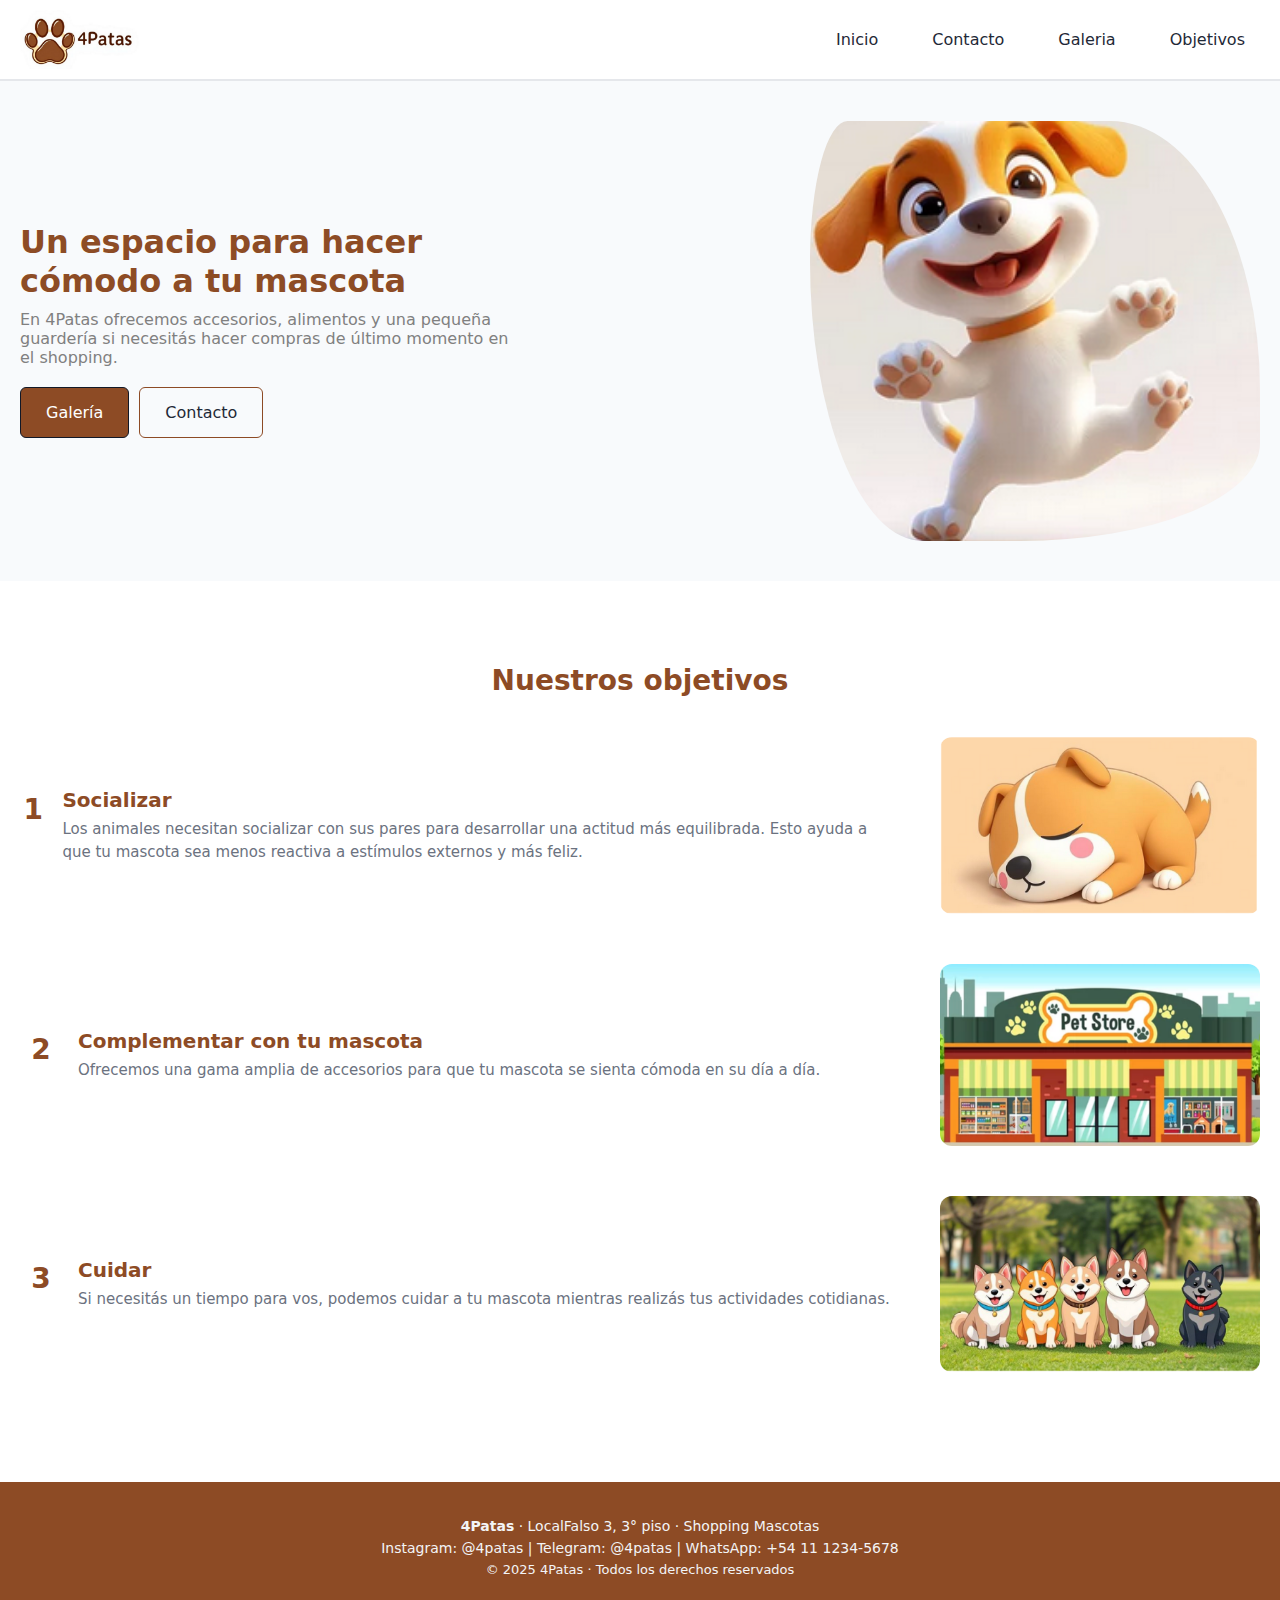
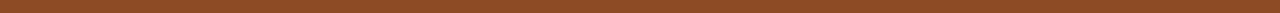
<file: index.html>
<!DOCTYPE html>
<html lang="en">
<head>
    <meta charset="UTF-8">
    <meta name="viewport" content="width=device-width, initial-scale=1">
    <title>4patas - Home</title>
    <link rel="stylesheet" href="styles.css">
</head>
<body>
<header class = "header">
    <div class = "nav_container">
        <div class = "logo">
            <a href="index.html">
                <img src="images/logoComercio.png" alt="logo4patas">
            </a>

        </div>
        <nav>
            <ul class="menu">
                <li><a href="index.html">Inicio</a> </li>
                <li><a href="contacto.html">Contacto</a> </li>
                <li><a href="galeria.html">Galeria</a> </li>
                <li><a href="#objetivos">Objetivos</a> </li>
            </ul>
        </nav>
    </div>
</header>
<section id="inicio" class="inicio">
    <div class="hero_container">

        <div class="hero_texto">
            <h1 class="hero_titulo">Un espacio para hacer cómodo a tu mascota</h1>
            <p class="hero_descripcion">
                En 4Patas ofrecemos accesorios, alimentos y una pequeña guardería si necesitás hacer compras de último momento en el shopping.
            </p>
            <div class="hero_botones">
                <a class="boton_primario" href="galeria.html">Galería</a>
                <a class="boton_secundario" href="contacto.html">Contacto</a>
            </div>
        </div>

        <div class="hero_image"></div>

    </div>
</section>

<section id="objetivos" class="objetivos">
    <h2 class="titulo_objetivos">Nuestros objetivos</h2>

    <div class="objetivo">
        <div class="objetivo_texto">
            <span class="numero">1</span>
            <div>
                <h3>Socializar</h3>
                <p>
                    Los animales necesitan socializar con sus pares para desarrollar una actitud más equilibrada.
                    Esto ayuda a que tu mascota sea menos reactiva a estímulos externos y más feliz.
                </p>
            </div>
        </div>
        <img src="images/perro_durmiendo.png" alt="Perro durmiendo">
    </div>

    <div class="objetivo">
        <div class="objetivo_texto">
            <span class="numero">2</span>
            <div>
                <h3>Complementar con tu mascota</h3>
                <p>
                    Ofrecemos una gama amplia de accesorios para que tu mascota se sienta cómoda en su día a día.
                </p>
            </div>
        </div>
        <img src="images/perros_store.png" alt="Perro con accesorios">
    </div>

    <div class="objetivo">
        <div class="objetivo_texto">
            <span class="numero">3</span>
            <div>
                <h3>Cuidar</h3>
                <p>
                    Si necesitás un tiempo para vos, podemos cuidar a tu mascota mientras realizás tus actividades cotidianas.
                </p>
            </div>
        </div>
        <img src="images/perros_grupo.png" alt="Grupo de perros felices">
    </div>
</section>

<footer class="footer">
    <div class="footer_contenido">
        <p><strong>4Patas</strong> · LocalFalso 3, 3° piso · Shopping Mascotas</p>
        <p>Instagram: @4patas | Telegram: @4patas | WhatsApp: +54 11 1234-5678</p>
        <p class="footer_copy">© 2025 4Patas · Todos los derechos reservados</p>
    </div>
</footer>




</body>
</html>
</file>
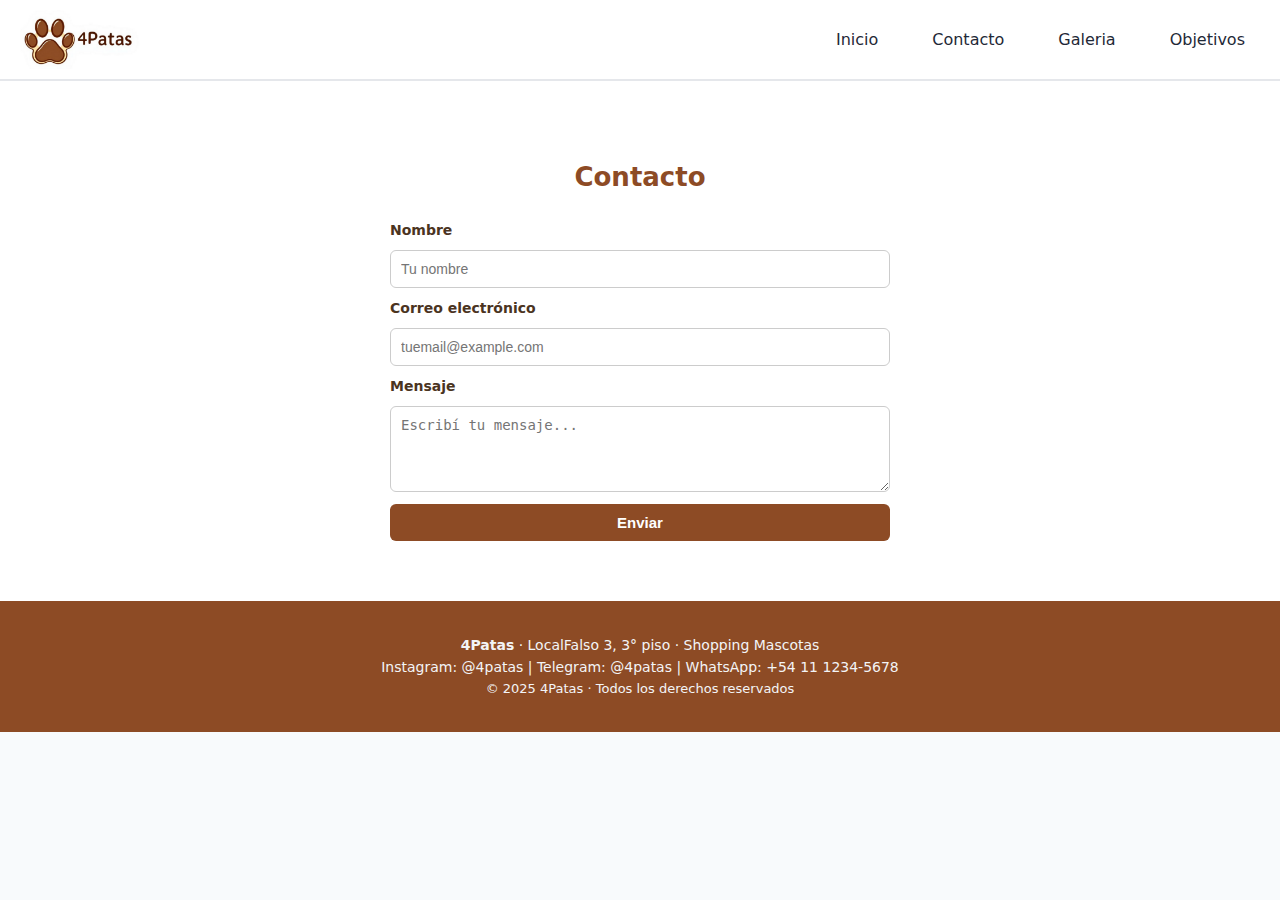
<file: contacto.html>
<!DOCTYPE html>
<html lang="en">
<head>
    <meta charset="UTF-8">
    <meta name="viewport" content="width=device-width, initial-scale=1">
    <title>4patas - Concato</title>
    <link rel="stylesheet" href="styles.css">
</head>
<body>
<header class = "header">
    <div class = "nav_container">
        <div class = "logo">
            <a href="index.html">
                <img src="images/logoComercio.png" alt="logo4patas">
            </a>

        </div>
        <nav>
            <ul class="menu">
                <li><a href="index.html">Inicio</a> </li>
                <li><a href="contacto.html">Contacto</a> </li>
                <li><a href="galeria.html">Galeria</a> </li>
                <li><a href="index.html">Objetivos</a> </li>
            </ul>
        </nav>
    </div>
</header>
<section id="contacto" class="contacto">
    <h2 class="titulo_contacto">Contacto</h2>

    <form class="formulario">
        <label for="nombre">Nombre</label>
        <input type="text" id="nombre" name="nombre" placeholder="Tu nombre">

        <label for="email">Correo electrónico</label>
        <input type="email" id="email" name="email" placeholder="tuemail@example.com">

        <label for="mensaje">Mensaje</label>
        <textarea id="mensaje" name="mensaje" rows="4" placeholder="Escribí tu mensaje..."></textarea>

        <button type="submit">Enviar</button>
    </form>
</section>
</body>
<footer class="footer">
    <div class="footer_contenido">
        <p><strong>4Patas</strong> · LocalFalso 3, 3° piso · Shopping Mascotas</p>
        <p>Instagram: @4patas | Telegram: @4patas | WhatsApp: +54 11 1234-5678</p>
        <p class="footer_copy">© 2025 4Patas · Todos los derechos reservados</p>
    </div>
</footer>
</html>
</file>
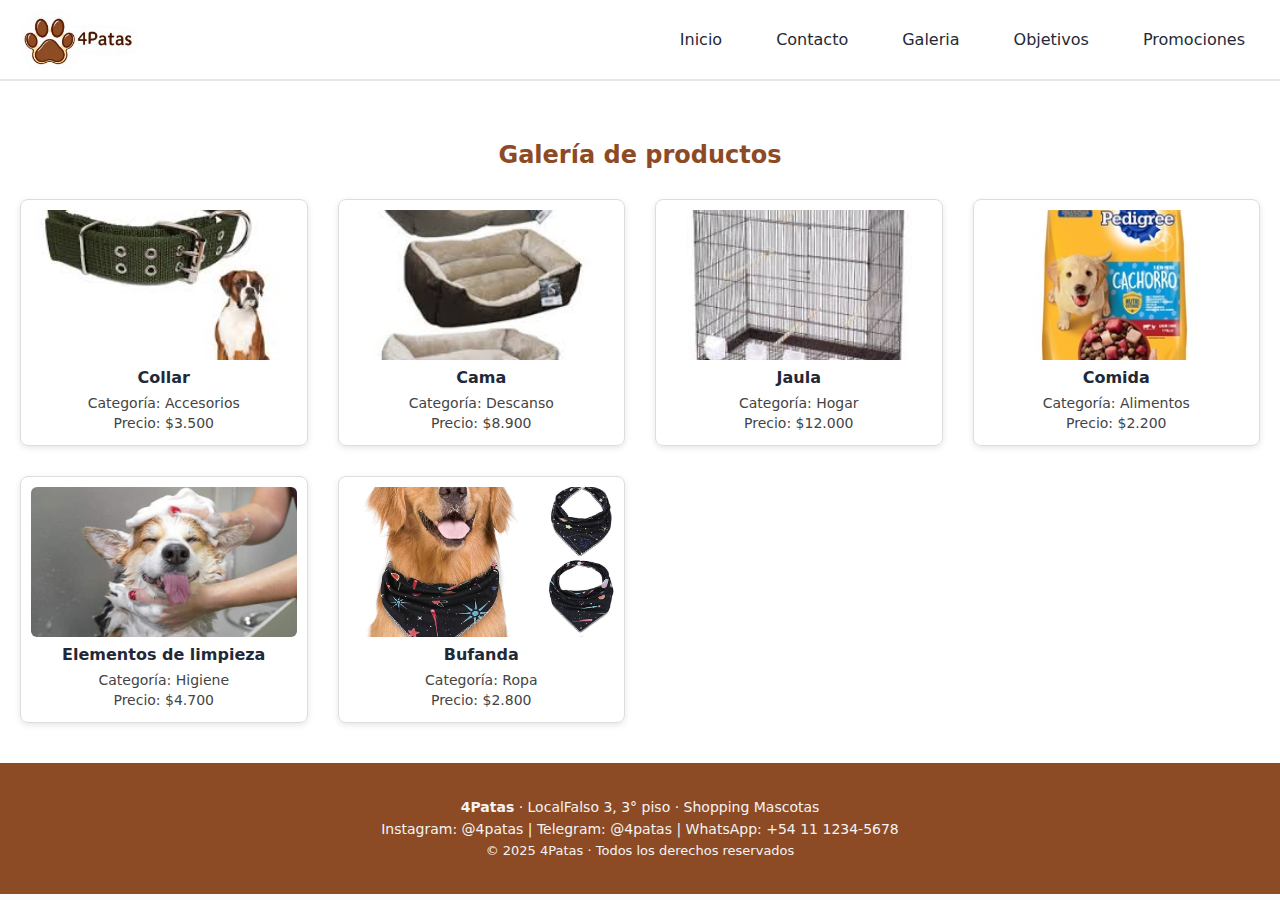
<file: galeria.html>
<!DOCTYPE html>
<html lang="en">
<head>
    <meta charset="UTF-8">
    <meta name="viewport" content="width=device-width, initial-scale=1">
    <title>4patas - Galeria</title>
    <link rel="stylesheet" href="styles.css">
</head>
<body>
<header class = "header">
    <div class = "nav_container">
        <div class = "logo">
            <a href="index.html">
                <img src="images/logoComercio.png" alt="logo4patas">
            </a>
        </div>
        <nav>
            <ul class="menu">
                <li><a href="index.html">Inicio</a> </li>
                <li><a href="contacto.html">Contacto</a> </li>
                <li><a href="galeria.html">Galeria</a> </li>
                <li><a href="index.html">Objetivos</a> </li>
                <li> <a href="promociones.html"> Promociones</a></li>
            </ul>
        </nav>
    </div>
</header>
<section id="galeria" class="galeria">
    <h2 class="titulo_galeria">Galería de productos</h2>

    <div class="galeria_grid">
        <div class="card">
            <img src="images/collarperro.jpg" alt="Collar para perros">
            <h3>Collar</h3>
            <p>Categoría: Accesorios</p>
            <p>Precio: $3.500</p>
        </div>

        <div class="card">
            <img src="images/camaperro.jpg" alt="Cama para perros">
            <h3>Cama</h3>
            <p>Categoría: Descanso</p>
            <p>Precio: $8.900</p>
        </div>

        <div class="card">
            <img src="images/jaulaaves.jpg" alt="Jaula para aves">
            <h3>Jaula</h3>
            <p>Categoría: Hogar</p>
            <p>Precio: $12.000</p>
        </div>

        <div class="card">
            <img src="images/comidaperro.jpg" alt="Comida para perros">
            <h3>Comida</h3>
            <p>Categoría: Alimentos</p>
            <p>Precio: $2.200</p>
        </div>

        <div class="card">
            <img src="images/higiene.jpg" alt="Elementos de limpieza">
            <h3>Elementos de limpieza</h3>
            <p>Categoría: Higiene</p>
            <p>Precio: $4.700</p>
        </div>

        <div class="card">
            <img src="images/bufandas.jpg" alt="Bufanda para perros">
            <h3>Bufanda</h3>
            <p>Categoría: Ropa</p>
            <p>Precio: $2.800</p>
        </div>
    </div>
</section>
<footer class="footer">
    <div class="footer_contenido">
        <p><strong>4Patas</strong> · LocalFalso 3, 3° piso · Shopping Mascotas</p>
        <p>Instagram: @4patas | Telegram: @4patas | WhatsApp: +54 11 1234-5678</p>
        <p class="footer_copy">© 2025 4Patas · Todos los derechos reservados</p>
    </div>
</footer>


</body>
</html>
</file>
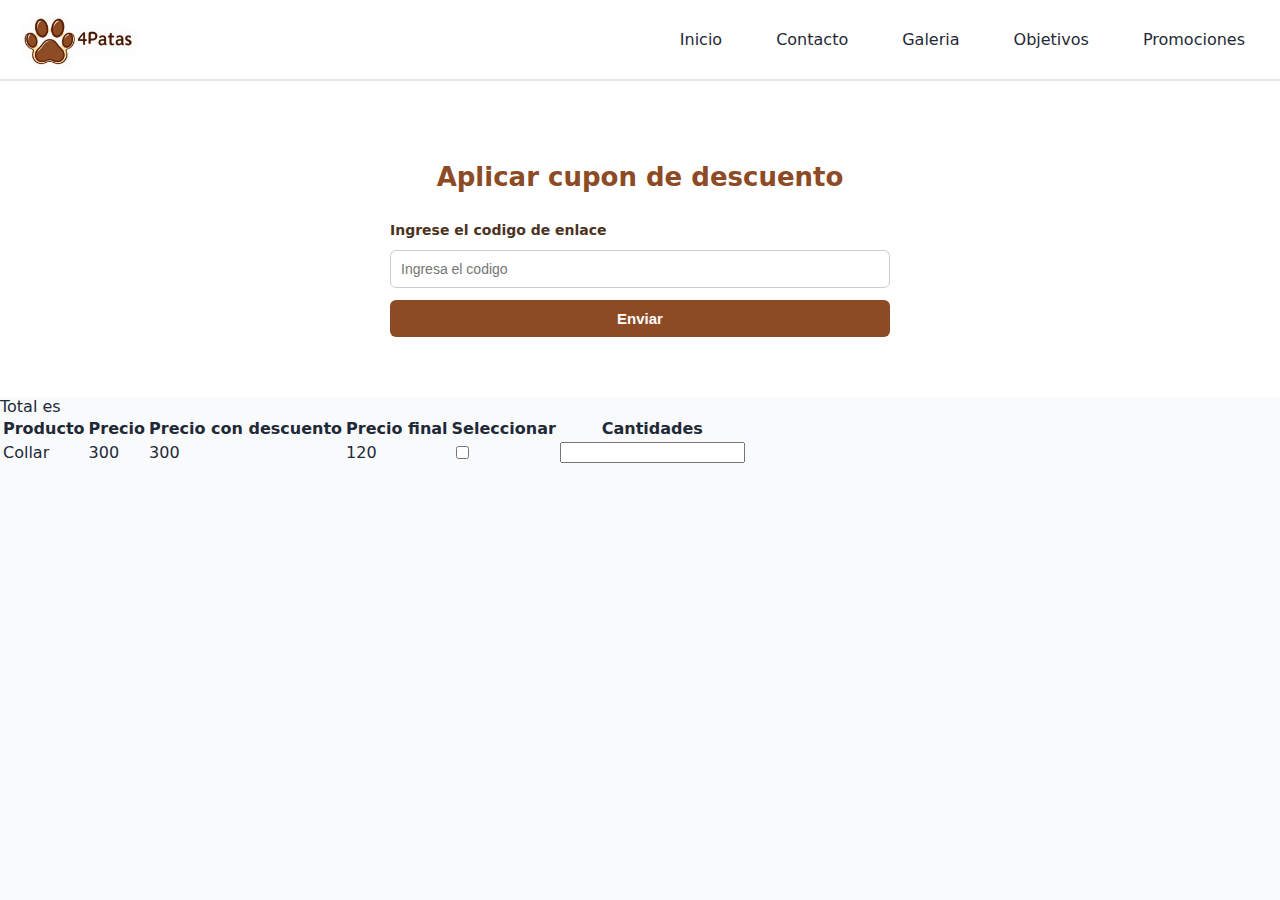
<file: promociones.html>
<!DOCTYPE html>
<html lang="en">
<head>
    <meta charset="UTF-8">
    <title>4patas - promociones</title>
    <meta name="viewport" content="width=device-width, initial-scale=1">
    <link rel="stylesheet" href="styles.css">
</head>
<body>
<header class = "header">
    <div class = "nav_container">
        <div class = "logo">
            <a href="index.html">
                <img src="images/logoComercio.png" alt="logo4patas">
            </a>

        </div>
        <nav>
            <ul class="menu">
                <li><a href="index.html">Inicio</a> </li>
                <li><a href="contacto.html">Contacto</a> </li>
                <li><a href="galeria.html">Galeria</a> </li>
                <li><a href="#objetivos">Objetivos</a> </li>
                <li> <a href="promociones.html"> Promociones</a></li>
            </ul>
        </nav>
    </div>
</header>
<section id="cupon" class="contacto">
    <h2 class="titulo_contacto">Aplicar cupon de descuento</h2>

    <form class="formulario">
        <label for="codigo">Ingrese el codigo de enlace</label>
        <input type="text" id="codigo" name="codigo" placeholder="Ingresa el codigo">
        <button type="submit">Enviar</button>
    </form>
</section>

<section id = "listadoProductos">
    <table>
        <tr>
            <th>Producto</th>
            <th>Precio</th>
            <th>Precio con descuento</th>
            <th>Precio final</th>
            <th>Seleccionar</th>
            <th> Cantidades</th>
        </tr>
        <tr>
            <td>Collar</td>
            <td>300</td>
            <td id = "preciosSinDescuento">300</td>
            <td id = "precioFinal">120 </td>
            <td> <input type="checkbox"></td>
            <td> <input type="number"></td>
        </tr>
        <tr id="totales"> Total es
            <td id =campoTotales> </td>
        </tr>
    </table>

</section>



</body>
</html>
</file>
<file: styles.css>
* {
    box-sizing: border-box;
}

html, body {
    height: 100%;
}

body {
    margin: 0;
    font-family: system-ui, Arial, sans-serif;
    color: #1f2937;
    background: #f8fafc;
}

a {
    color: inherit;
    text-decoration: none;
}

img {
    max-width: 100%;
    display: block;
}


.header {
    position: sticky;
    top: 0;
    z-index: 10;
    background: #ffffff;
    border-bottom: 2px solid #e5e7eb;
}

.nav_container {
    width: 100%;
    margin: 0 auto;
    padding: 10px 20px;
    display: flex;
    align-items: center;
    justify-content: space-between;
}


.logo {
    display: flex;
    align-items: center;
    gap: 8px;
}
.logo img{
    width: 120px;
    height: auto;
}



.menu {
    display: flex;
    list-style: none;
    margin: 0;
    padding: 0;
    gap: 24px;
}

.menu a {
    display: inline-block;
    padding: 10px 15px;
    border-radius: 5px;
    transition: background-color 0.2s ease;
}

.menu a:hover {
    background: #f3f4f6;
}



.inicio {
    padding: 40px 20px;
    background-color: #f8fafc;
}


.hero_container {
    display: flex;
    flex-direction: column;
    align-items: center;
    justify-content: center;
    gap: 24px;
    text-align: center;
}


.hero_texto {
    max-width: 600px;
}

.hero_titulo {
    margin: 0;
    font-size: 32px;
    font-weight: 700;
    line-height: 1.2;
    color: #8d4c25;
}

.hero_descripcion {
    color: grey;
    font-size: 16px;
    margin: 10px 0 20px;
}


.hero_botones {
    display: flex;
    gap: 10px;
    justify-content: center;
}

.boton_primario,
.boton_secundario {
    display: inline-block;
    padding: 15px 25px;
    border-radius: 6px;
    border: 1px solid #8d4b25;
    text-decoration: none;
}

.boton_primario {
    background: #8d4b25;
    color: #fff;
    border-color: #111827;
}

.boton_primario:hover {
    opacity: 0.9;
}

.boton_secundario:hover {
    background: #f3f4f6;
}


.hero_image {
    background-image: url("images/logoHero.png");
    background-size: contain;
    background-position: center;
    background-repeat: no-repeat;
    background-color: #f3f4f6;
    width: 100%;
    max-width: 450px;
    height: 350px;
    border-radius: 10% 40% 64% 30% / 40% 77% 28% 80%;
    overflow: hidden;
}


.objetivos {
    padding: 60px 20px;
    background-color: #fff;
}

.titulo_objetivos {
    text-align: center;
    font-size: 28px;
    font-weight: 700;
    margin-bottom: 40px;
    color: #8d4b25;
}


.objetivo {
    display: flex;
    flex-direction: column;
    align-items: center;
    gap: 20px;
    margin-bottom: 50px;
}


.objetivo_texto {
    display: flex;
    align-items: flex-start;
    gap: 16px;
    color: #8d4b25;
}

.numero {
    font-size: 28px;
    font-weight: 700;
    width: 42px;
    height: 42px;
    display: flex;
    align-items: center;
    justify-content: center;

}

.objetivo_texto h3 {
    margin: 0 0 6px 0;
    font-size: 20px;
    color: #8d4b25;
}

.objetivo_texto p {
    margin: 0;
    color: #6b7280;
    font-size: 15px;
    line-height: 1.5;
}


.objetivo img {
    width: 300px;
    height: auto;
    border-radius: 12px;
    object-fit: cover;
}


@media (min-width: 768px) {
    .objetivo {
        flex-direction: row;
        justify-content: flex-start;
        align-items: center;
        gap: 40px;
    }

    .objetivo_texto {
        flex: 1;
    }

    .objetivo img {
        flex: 0 0 320px;
    }
}



@media (min-width: 768px) {
    .hero_container {
        flex-direction: row;
        align-items: center;
        justify-content: center;
        gap: 300px;
        text-align: left;
    }
    .hero_texto {
        flex: 1;
    }

    .hero_image {
        flex: 1;
        height: 420px;
        background-size: cover;
    }

    .hero_botones {
        justify-content: flex-start;
    }


}
.galeria {
    padding: 40px 20px;
    background-color: #fff;
}

.titulo_galeria {
    text-align: center;
    font-size: 24px;
    font-weight: bold;
    margin-bottom: 30px;
    color: #8d4b25;
}

.galeria_grid {
    display: grid;
    grid-template-columns: repeat(auto-fit, minmax(250px, 1fr));
    gap: 30px;
    margin: 0 auto;
}

.card {
    border: 1px solid #ddd;
    border-radius: 8px;
    padding: 10px;
    text-align: center;
    box-shadow: 0 2px 6px rgba(0, 0, 0, 0.1);

}

.card img {
    width: 100%;
    height: 150px;
    object-fit: cover;
    border-radius: 6px;
    margin-bottom: 8px;
}

.card h3 {
    margin: 8px 0;
    font-size: 16px;
}

.card p {
    margin: 4px 0;
    font-size: 14px;
    color: #444;
}


.footer {
    background-color: #8d4b25;
    color: #f3f4f6;
    padding: 30px 20px;
    text-align: center;
    font-size: 14px;
}

.footer_contenido p {
    margin: 6px 0;
}

.footer_copy {
    margin-top: 10px;
    font-size: 13px;

}


.contacto {
    padding: 60px 20px;
    background-color: #fff;
}

.titulo_contacto {
    text-align: center;
    font-size: 26px;
    font-weight: bold;
    color: #8d4b25;
    margin-bottom: 30px;
}

.formulario {
    max-width: 500px;
    margin: 0 auto;
    display: flex;
    flex-direction: column;
    gap: 12px;
}

.formulario label {
    font-size: 14px;
    font-weight: 600;
    color: #4b341f;
}

.formulario input,
.formulario textarea {
    padding: 10px;
    border: 1px solid #ccc;
    border-radius: 6px;
    font-size: 14px;
}

.formulario button {
    background-color: #8d4b25;
    color: white;
    font-size: 15px;
    font-weight: 600;
    border: none;
    border-radius: 6px;
    padding: 10px 0;
    cursor: pointer;
}

.formulario button:hover {
    background-color: #a75a2d;
}




@media (max-width: 600px) {
    .nav_container {
        flex-direction: column;
        align-items: flex-start;
    }

    .menu {
        flex-direction: column;
        width: 100%;
    }

    .menu a {
        width: 100%;
        padding: 10px;
    }
}
</file>
